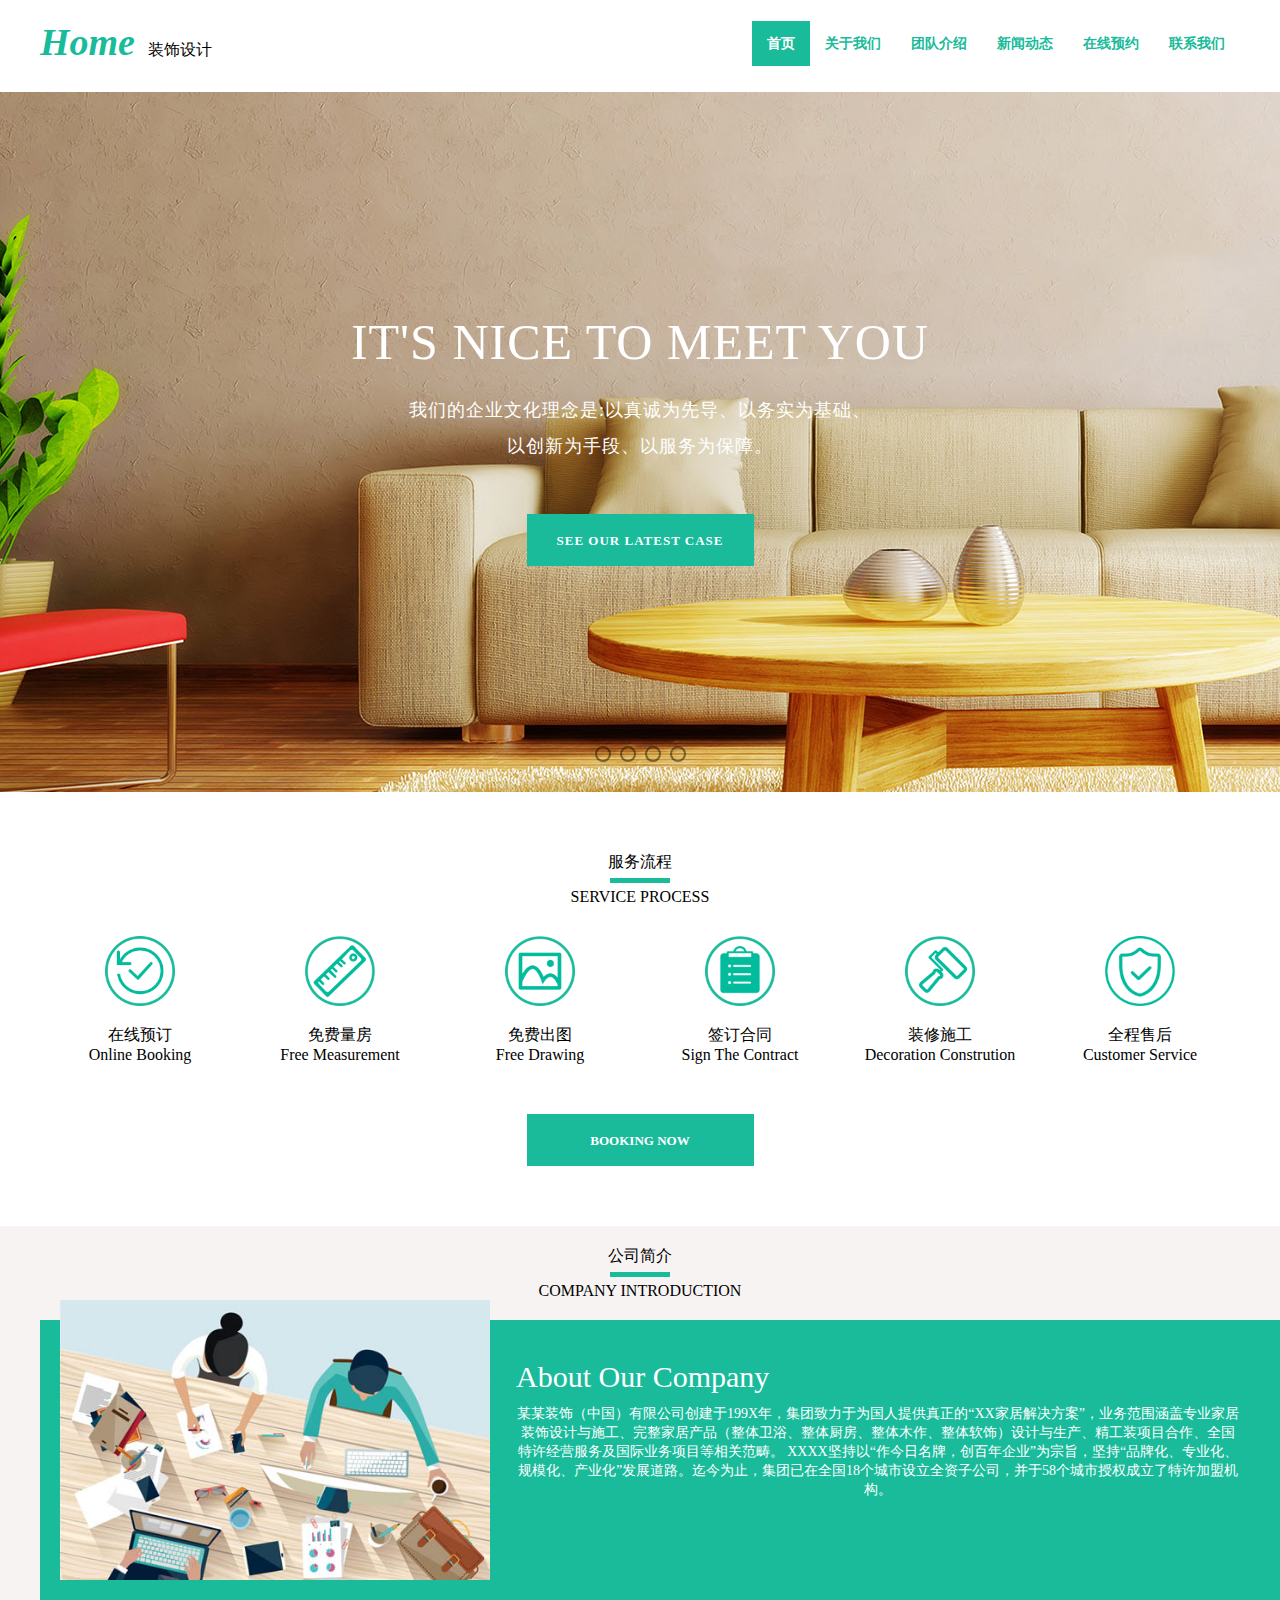
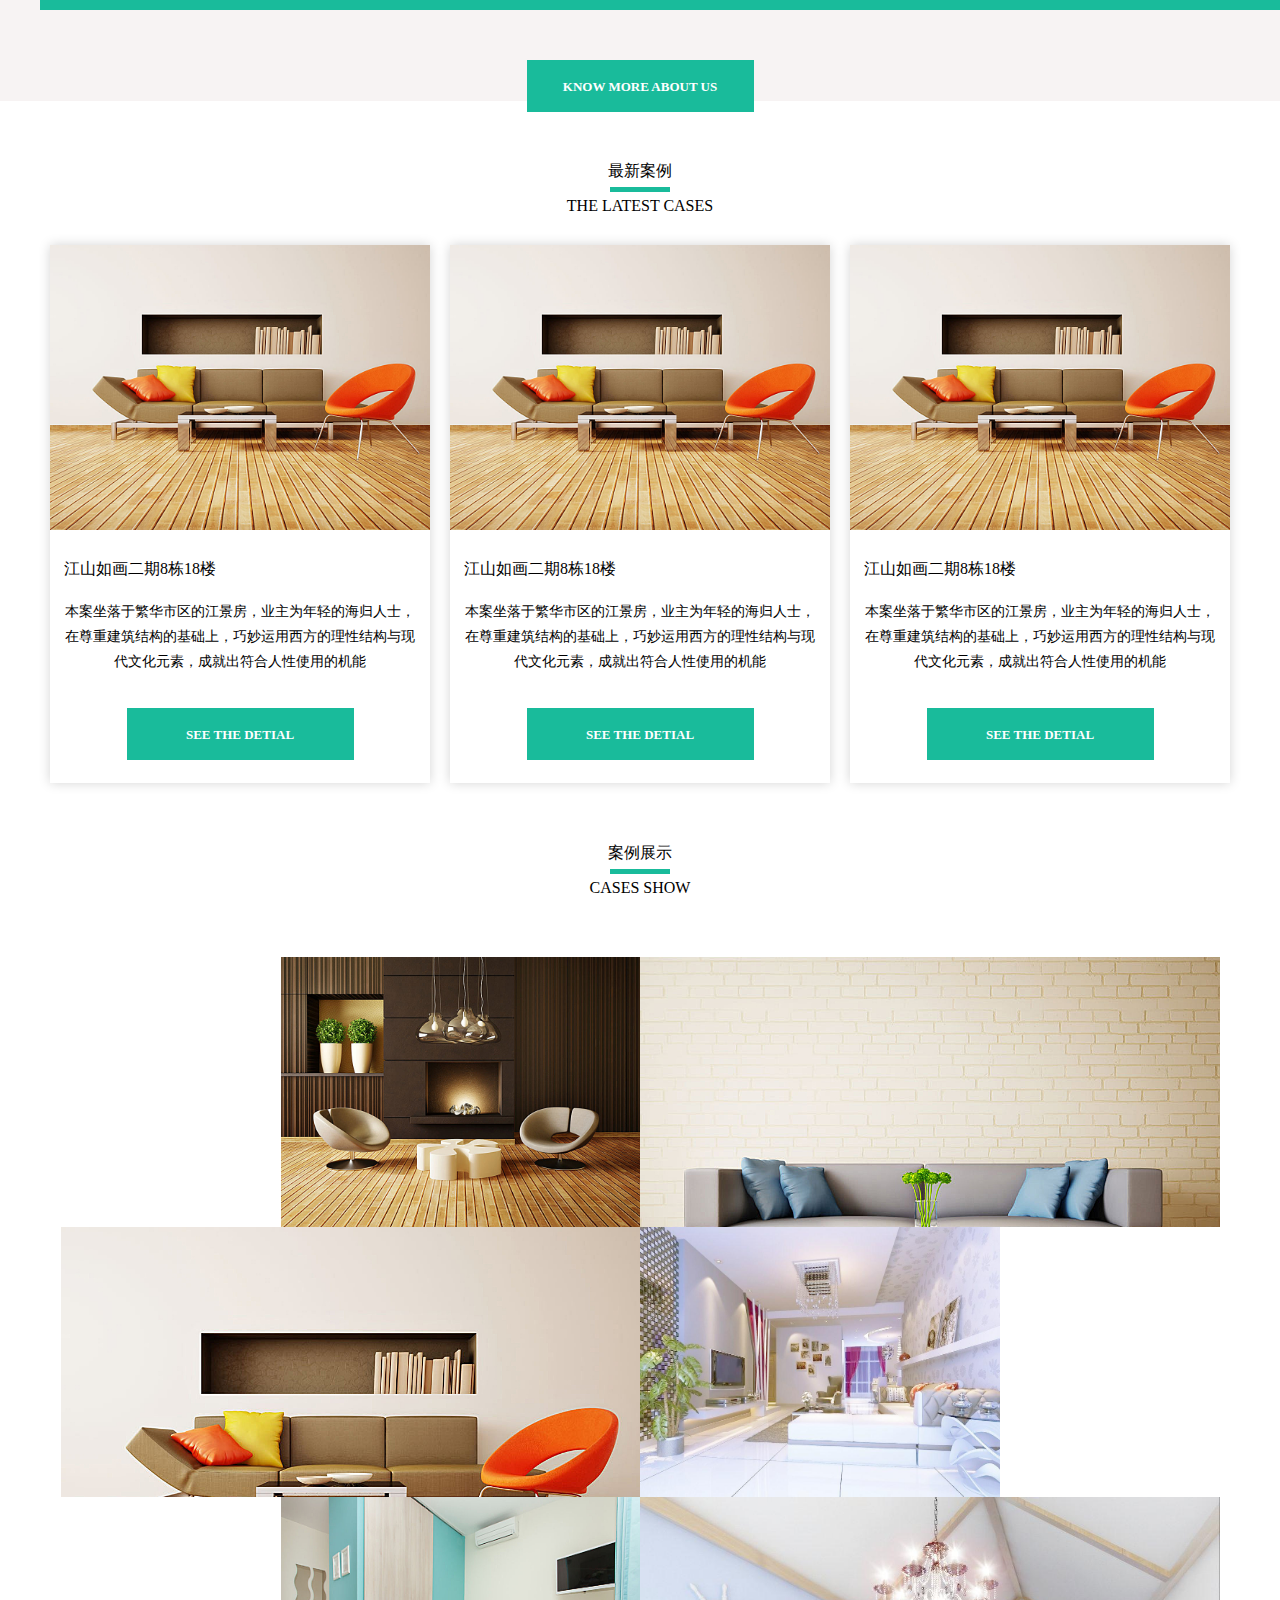
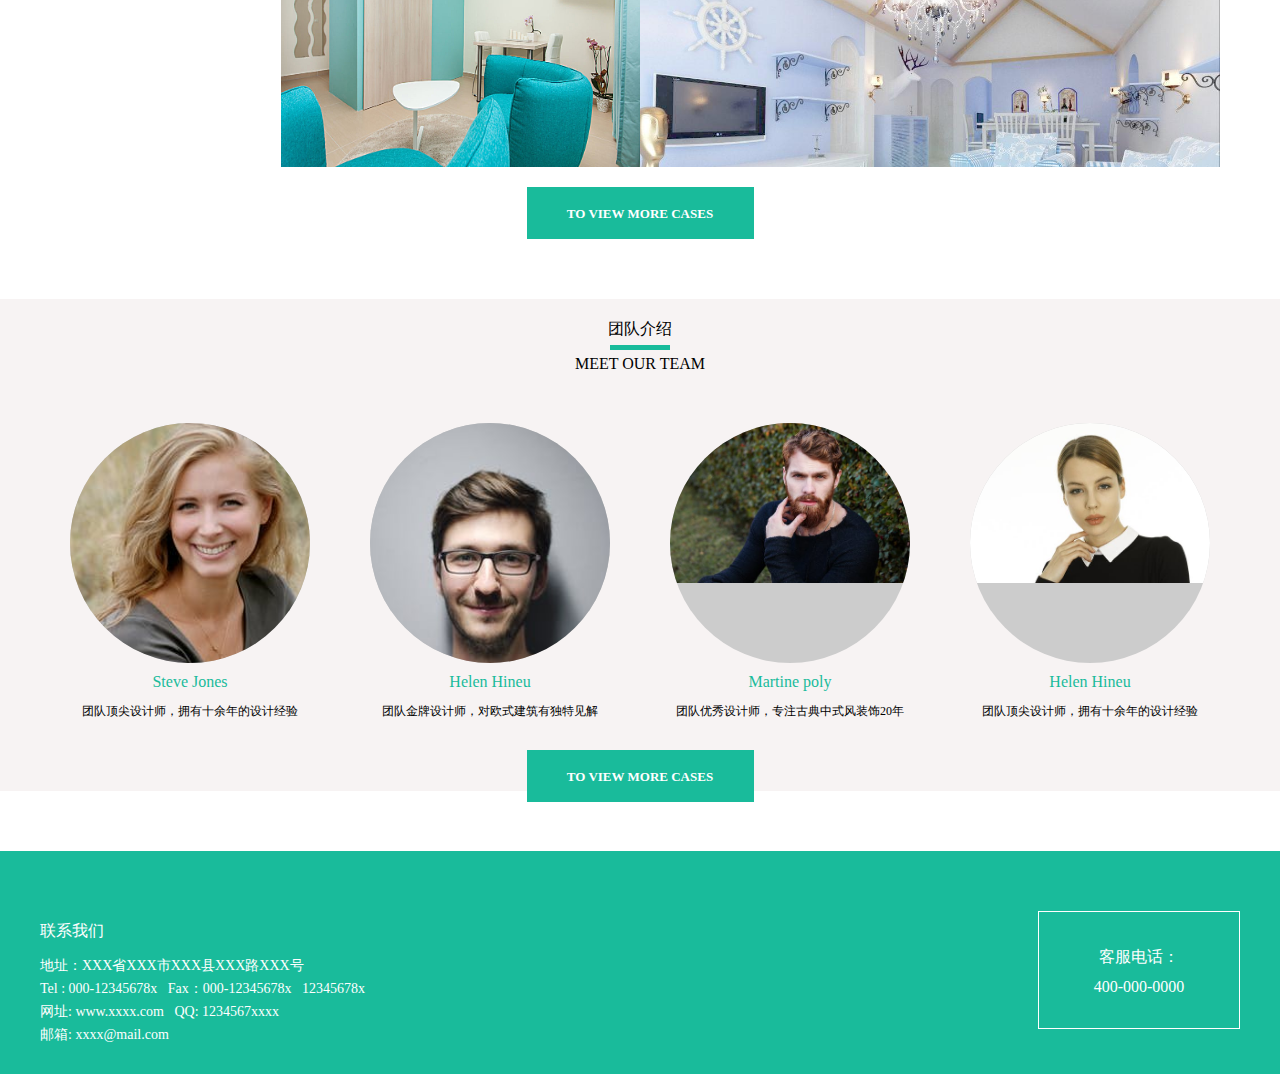
<file: index.html>
<!DOCTYPE html>
<html lang="en">
<head>
	<meta charset="UTF-8">
	<title>首页</title>
	<link rel="stylesheet" href="css/shouye.css">
	<link rel="stylesheet" href="css/nivo-slider.css">
	<!-- <link rel="stylesheet" href="css/style.css"> -->
</head>
<body>
	<header>
		<div class="headerTitle">
			<div class="headerLeft">
				<!-- <span></span> -->
				<i>Home</i>
				<span>&nbsp;装饰设计</span>
			</div>
			<div class="headerRight">
				<ul>
					<Li><a href="首页.html">首页</a></Li>
					<Li><a href="关于我们.html">关于我们</a></Li>
					 <Li><a href="团队介绍.html">团队介绍</a></Li>
					<Li><a href="新闻动态.html">新闻动态</a></Li>
					<Li><a href="在线预约.html">在线预约</a></Li>
					<Li><a href="联系我们.html">联系我们</a></Li>
				</ul>
			</div>
		</div>
		<div class="banner">
			<!-- <ul>
				<li>
					<img src="img/1.jpg" alt="">
				</li>
				<li>
					<img src="img/banner1.jpg" alt="">
				</li>
				<li>
					<img src="img/banner2.jpg" alt="">
				</li>
				<li>
					<img src="img/1.jpg" alt="">
				</li>
			</ul> -->
			<div class="slider-wrapper">
    			<div id="slider" class="nivoSlider">
        			<img src="img/banner2.jpg" alt=""> 
        			<img src="img/banner1.jpg" alt="" >
        			 <img src="img/banner2.jpg" alt="" > 
        			 <img src="img/banner1.jpg" alt="" >
    			</div>
			</div>
			<div class="bannerCon">
				<span class="nice">IT'S NICE TO MEET YOU <br>	</span>
				<span>我们的企业文化理念是:以真诚为先导、以务实为基础、<br>以创新为手段、以服务为保障。</span>
				<div class="bannermore">
					<span><a href="">SEE OUR LATEST CASE</a></span>
				</div>
			</div>
			<div class="lunbo">
				<ul>
					<Li></Li>
					<Li></Li>
					<Li></Li>
					<Li></Li>
				</ul>
			</div>
		</div>
	</header>
	<div class="content">
		<div class="service">
			<span class="serviceTit">服务流程</span><br>
			<div class="serviceB"></div>
			<span>SERVICE PROCESS</span>
		</div>
		<ul class="serviceList">
			<li>
				<img src="img/service1.png" alt="">
				<p>在线预订</p>
				<p>Online Booking</p>
			</li>
			<li>
				<img src="img/service2.png" alt="">
				<p>免费量房</p>
				<p>Free Measurement</p>
			</li>
			<li>
				<img src="img/service3.png" alt="">
				<p>免费出图</p>
				<p>Free Drawing</p>
			</li>
			<li>
				<img src="img/service4.png" alt="">
				<p>签订合同</p>
				<p>Sign The Contract</p>
			</li>
			<li>
				<img src="img/service5.png" alt="">
				<p>装修施工</p>
				<p>Decoration Constrution</p>
			</li>
			<li>
				<img src="img/service6.png" alt="">
				<p>全程售后</p>
				<p>Customer Service</p>
			</li>
		</ul>
		<div class="bannermore">
			<span><a href="">BOOKING NOW</a></span>
		</div>
	</div>
	<div class="backgro">
		<div class="content">
			<div class="service">
				<span class="serviceTit">公司简介</span><br>
				<div class="serviceB"></div>
				<span>COMPANY INTRODUCTION​</span>
			</div>
			<div class="aboutus">
				<div class="aboutimg">
					<img src="img/about.jpg" alt="">
				</div>
				<div class="aboutRight">
					<p>About Our Company</p>
					<span>某某装饰（中国）有限公司创建于199X年，集团致力于为国人提供真正的“XX家居解决方案”，业务范围涵盖专业家居装饰设计与施工、完整家居产品（整体卫浴、整体厨房、整体木作、整体软饰）设计与生产、精工装项目合作、全国特许经营服务及国际业务项目等相关范畴。
					XXXX坚持以“作今日名牌，创百年企业”为宗旨，坚持“品牌化、专业化、规模化、产业化”发展道路。迄今为止，集团已在全国18个城市设立全资子公司，并于58个城市授权成立了特许加盟机构。</span>
				</div>
			</div>
		</div>
		<div class="bannermore">
			<span><a href="">KNOW MORE ABOUT US</a></span>
		</div>
	</div>
	<div class="content">
		<div class="service">
			<span class="serviceTit">最新案例</span><br>
			<div class="serviceB"></div>
			<span>THE LATEST CASES</span>
		</div>
		<ul class="caseList">
			<Li>
				<div class="caseimg">
					<img src="img/case1.jpg" alt="">
				</div>
				<div class="casetext">
					<p>江山如画二期8栋18楼</p>
					<span>本案坐落于繁华市区的江景房，业主为年轻的海归人士，在尊重建筑结构的基础上，巧妙运用西方的理性结构与现代文化元素，成就出符合人性使用的机能</span>
				</div>
				<div class="bannermore bannermore1">
					<span><a href="">SEE THE DETIAL</a></span>
				</div>
			</Li>
			<Li>
				<div class="caseimg">
					<img src="img/case1.jpg" alt="">
				</div>
				<div class="casetext">
					<p>江山如画二期8栋18楼</p>
					<span>本案坐落于繁华市区的江景房，业主为年轻的海归人士，在尊重建筑结构的基础上，巧妙运用西方的理性结构与现代文化元素，成就出符合人性使用的机能</span>
				</div>
				<div class="bannermore bannermore1">
					<span><a href="">SEE THE DETIAL</a></span>
				</div>
			</Li>
			<Li>
				<div class="caseimg">
					<img src="img/case1.jpg" alt="">
				</div>
				<div class="casetext">
					<p>江山如画二期8栋18楼</p>
					<span>本案坐落于繁华市区的江景房，业主为年轻的海归人士，在尊重建筑结构的基础上，巧妙运用西方的理性结构与现代文化元素，成就出符合人性使用的机能</span>
				</div>
				<div class="bannermore bannermore1">
					<span><a href="">SEE THE DETIAL</a></span>
				</div>
			</Li>
		</ul>
	</div>
	<div class="content">
		<div class="service">
			<span class="serviceTit">案例展示</span><br>
			<div class="serviceB"></div>
			<span>CASES SHOW</span>
		</div>
		<div class="showBox">
			<div class="showbox">	
				<div class="showimg1">
					<img src="img/show1.jpg" alt="">
				</div>
				<div class="showimg2">
					<img src="img/show2.jpg" alt="">
				</div>
			</div>
			<div class="showbox">	
				<div class="showimg3">
					<img src="img/show3.jpg" alt="">
				</div>
				<div class="showimg4">
					<img src="img/show4.jpg" alt="">
				</div>
			</div>
			<div class="showbox">	
				<div class="showimg1">
					<img src="img/show5.jpg" alt="">
				</div>
				<div class="showimg2">
					<img src="img/show6.jpg" alt="">
				</div>
			</div>
		</div>
		<div class="bannermore bannermore1">
			<span><a href="">TO VIEW MORE CASES</a></span>
		</div>
	</div>
	
	<div class="backgro backgro1">
		<div class="content">
			<div class="service">
				<span class="serviceTit">团队介绍</span><br>
				<div class="serviceB"></div>
				<span>MEET OUR TEAM</span>
			</div>
			<ul class="teambox">
				<li>
					<div class="team">
						<img src="img/team1.jpeg" alt="">
					</div>
					<p>Steve Jones</p>
					<span>团队顶尖设计师，拥有十余年的设计经验</span>
				</li>
				<li>
					<div class="team">
						<img src="img/team2.jpeg" alt="">
					</div>
					<p>Helen Hineu</p>
					<span>团队金牌设计师，对欧式建筑有独特见解</span>
				</li>
				<li>
					<div class="team">
						<img src="img/team3.jpeg" alt="">
					</div>
					<p>Martine poly</p>
					<span>团队优秀设计师，专注古典中式风装饰20年</span>
				</li>
				<li>
					<div class="team">
						<img src="img/team4.jpeg" alt="">
					</div>
					<p>Helen Hineu</p>
					<span>团队顶尖设计师，拥有十余年的设计经验</span>
				</li>
			</ul>
			<div class="bannermore bannermore1">
				<span><a href="">TO VIEW MORE CASES</a></span>
			</div>
		</div>
	</div>

	<footer>
		<div class="content">
			<div class="footerLeft">
				<ul>
					<p>联系我们</p>
					<li>地址：XXX省XXX市XXX县XXX路XXX号</li>
					<li>Tel :  000-12345678x  &nbsp;  Fax：000-12345678x  &nbsp; 12345678x</li>
					<li>网址: www.xxxx.com &nbsp;  QQ:  1234567xxxx</li>
					<li>邮箱: xxxx@mail.com</li>
				</ul>
			</div>
			<div class="footerR">
				<span>客服电话：<br>
				400-000-0000
				</span>
			</div>
		</div>
	</footer>
</body>


</html>
</file>
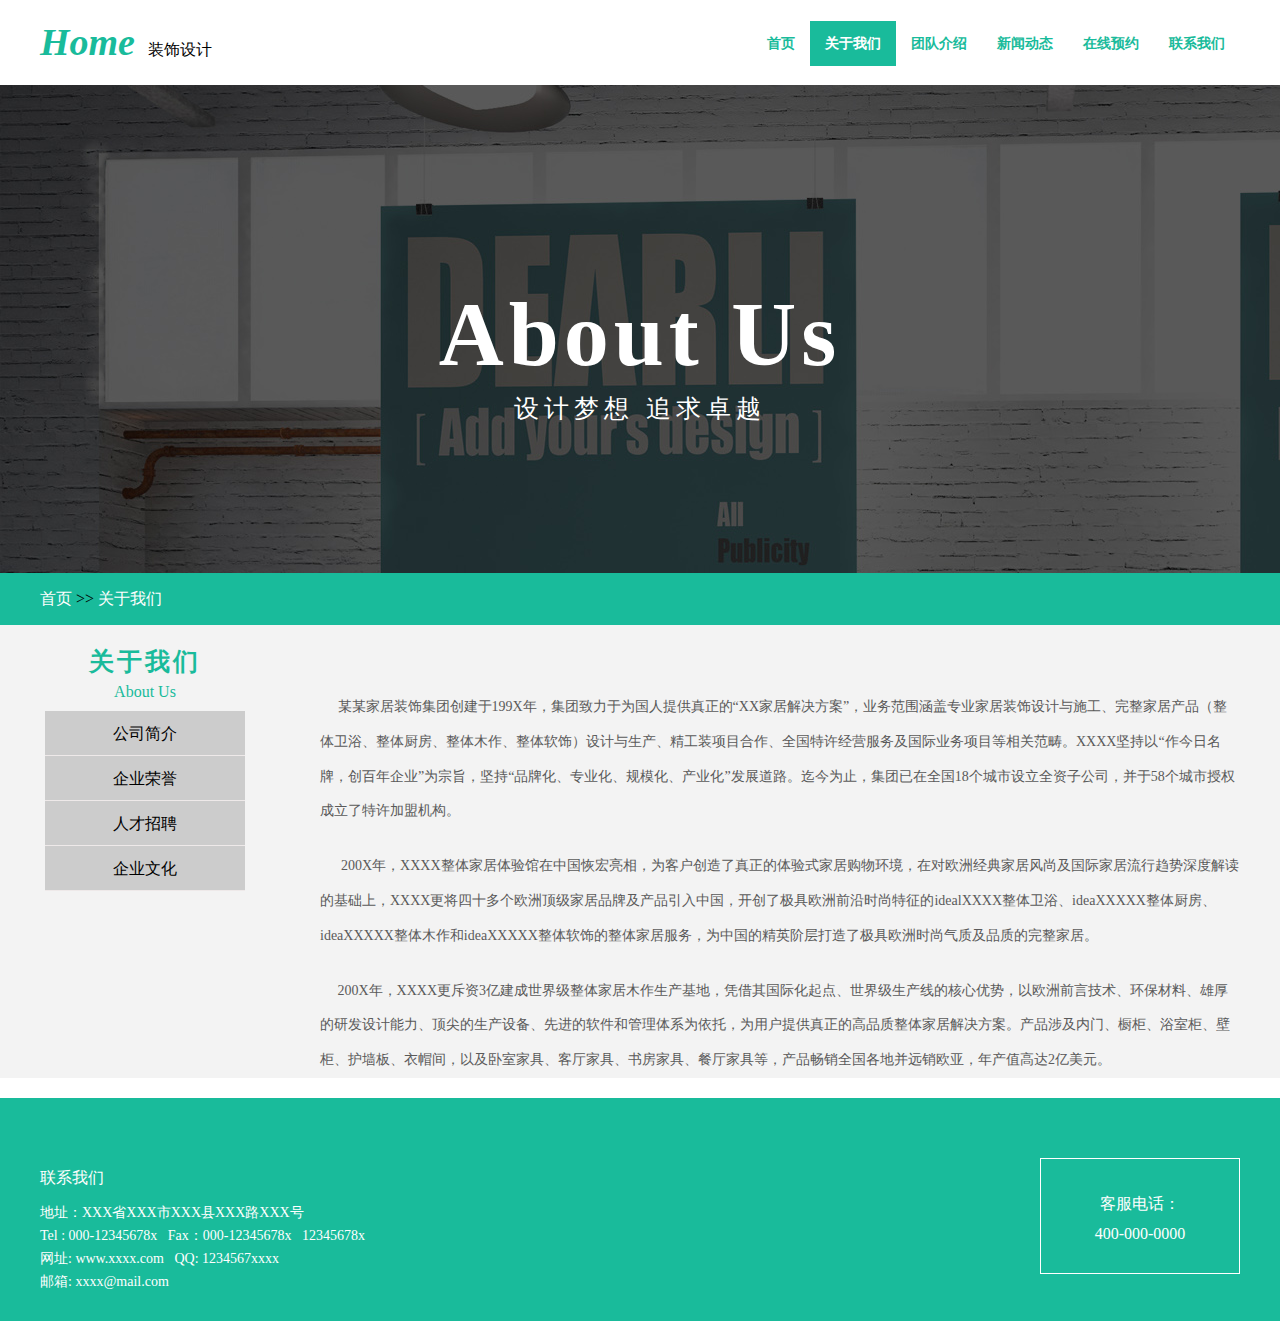
<file: 关于我们.html>
<!DOCTYPE html>
<html lang="en">
<head>
	<meta charset="UTF-8">
	<title>关于我们</title>
	<link rel="stylesheet" href="css/guanyu.css">
</head>
<body>
	<header>
		<div class="headerTitle">
			<div class="headerLeft">
				<!-- <span></span> -->
				<i>Home</i>
				<span>&nbsp;装饰设计</span>
			</div>
			<div class="headerRight">
				<ul>
					<Li><a href="首页.html">首页</a></Li>
					<Li><a href="关于我们.html">关于我们</a></Li>
					 <Li><a href="团队介绍.html">团队介绍</a></Li>
					<!--<Li><a href="案例展示.html">案例展示</a></Li>-->
					<Li><a href="新闻动态.html">新闻动态</a></Li>
					<Li><a href="在线预约.html">在线预约</a></Li>
					<Li><a href="联系我们.html">联系我们</a></Li>
				</ul>
			</div>
		</div>
		<div class="banner">
			<div class="bannerCon">
				<p>About Us</p>
				<span>设计梦想 追求卓越</span>
			</div>
		</div>
		<div class="bannerB">
			<p><a href="">首页&nbsp;</a>>>&nbsp;<a href="">关于我们</a></p>
		</div>
	</header>
	<div class="contentbox">
		<div class="content">
			<div class="contentLeft">
				<p>关于我们</p>
				<span>About Us</span>
				<ul class="conLlist">
					<li><a href="">公司简介</a></li>
					<li><a href="">企业荣誉</a></li>
					<li><a href="">人才招聘</a></li>
					<li><a href="">企业文化</a></li>
				</ul>
			</div>
			<div class="contentRight">
				<p>&nbsp;&nbsp;&nbsp;&nbsp;  某某家居装饰集团创建于199X年，集团致力于为国人提供真正的“XX家居解决方案”，业务范围涵盖专业家居装饰设计与施工、完整家居产品（整体卫浴、整体厨房、整体木作、整体软饰）设计与生产、精工装项目合作、全国特许经营服务及国际业务项目等相关范畴。XXXX坚持以“作今日名牌，创百年企业”为宗旨，坚持“品牌化、专业化、规模化、产业化”发展道路。迄今为止，集团已在全国18个城市设立全资子公司，并于58个城市授权成立了特许加盟机构。</p>
				<p>&nbsp;&nbsp; &nbsp;&nbsp; 200X年，XXXX整体家居体验馆在中国恢宏亮相，为客户创造了真正的体验式家居购物环境，在对欧洲经典家居风尚及国际家居流行趋势深度解读的基础上，XXXX更将四十多个欧洲顶级家居品牌及产品引入中国，开创了极具欧洲前沿时尚特征的idealXXXX整体卫浴、ideaXXXXX整体厨房、ideaXXXXX整体木作和ideaXXXXX整体软饰的整体家居服务，为中国的精英阶层打造了极具欧洲时尚气质及品质的完整家居。</p>
				<p>&nbsp;&nbsp;&nbsp;&nbsp;  200X年，XXXX更斥资3亿建成世界级整体家居木作生产基地，凭借其国际化起点、世界级生产线的核心优势，以欧洲前言技术、环保材料、雄厚的研发设计能力、顶尖的生产设备、先进的软件和管理体系为依托，为用户提供真正的高品质整体家居解决方案。产品涉及内门、橱柜、浴室柜、壁柜、护墙板、衣帽间，以及卧室家具、客厅家具、书房家具、餐厅家具等，产品畅销全国各地并远销欧亚，年产值高达2亿美元。</p>
			</div>
		</div>
	</div>

	<footer>
		<div class="content">
			<div class="footerLeft">
				<ul>
					<p>联系我们</p>
					<li>地址：XXX省XXX市XXX县XXX路XXX号</li>
					<li>Tel :  000-12345678x  &nbsp;  Fax：000-12345678x  &nbsp; 12345678x</li>
					<li>网址: www.xxxx.com &nbsp;  QQ:  1234567xxxx</li>
					<li>邮箱: xxxx@mail.com</li>
				</ul>
			</div>
			<div class="footerR">
				<span>客服电话：<br>
				400-000-0000
				</span>
			</div>
		</div>
	</footer>
</body>
</html>
</file>
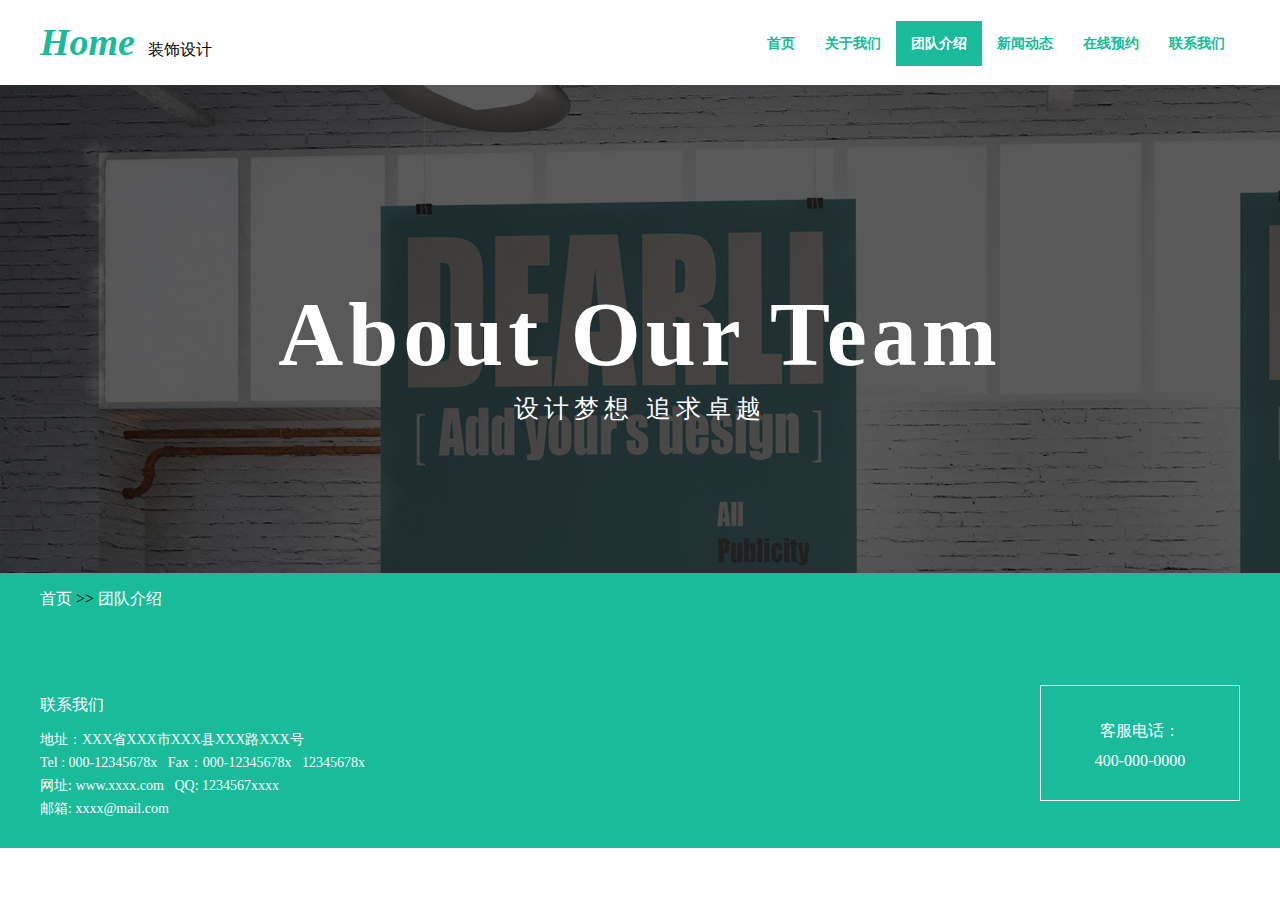
<file: 团队介绍.html>
<!DOCTYPE html>
<html lang="en">
<head>
	<meta charset="UTF-8">
	<title>团队介绍</title>
	<link rel="stylesheet" href="css/team.css">
</head>
<body>
	<header>
		<div class="headerTitle">
			<div class="headerLeft">
				<!-- <span></span> -->
				<i>Home</i>
				<span>&nbsp;装饰设计</span>
			</div>
			<div class="headerRight">
				<ul>
					<Li><a href="首页.html">首页</a></Li>
					<Li><a href="关于我们.html">关于我们</a></Li>
					<Li><a href="团队介绍.html">团队介绍</a></Li>
					<Li><a href="新闻动态.html">新闻动态</a></Li>
					<Li><a href="在线预约.html">在线预约</a></Li>
					<Li><a href="联系我们.html">联系我们</a></Li>
				</ul>
			</div>
		</div>
		<div class="banner">
			<div class="bannerCon">
				<p>About Our Team</p>
				<span>设计梦想 追求卓越</span>
			</div>
		</div>
		<div class="bannerB">
			<p><a href="">首页&nbsp;</a>>>&nbsp;<a href="">团队介绍</a></p>
		</div>
	</header>





	<footer>
		<div class="content">
			<div class="footerLeft">
				<ul>
					<p>联系我们</p>
					<li>地址：XXX省XXX市XXX县XXX路XXX号</li>
					<li>Tel :  000-12345678x  &nbsp;  Fax：000-12345678x  &nbsp; 12345678x</li>
					<li>网址: www.xxxx.com &nbsp;  QQ:  1234567xxxx</li>
					<li>邮箱: xxxx@mail.com</li>
				</ul>
			</div>
			<div class="footerR">
				<span>客服电话：<br>
				400-000-0000
				</span>
			</div>
		</div>
	</footer>
</body>
</html>
</file>
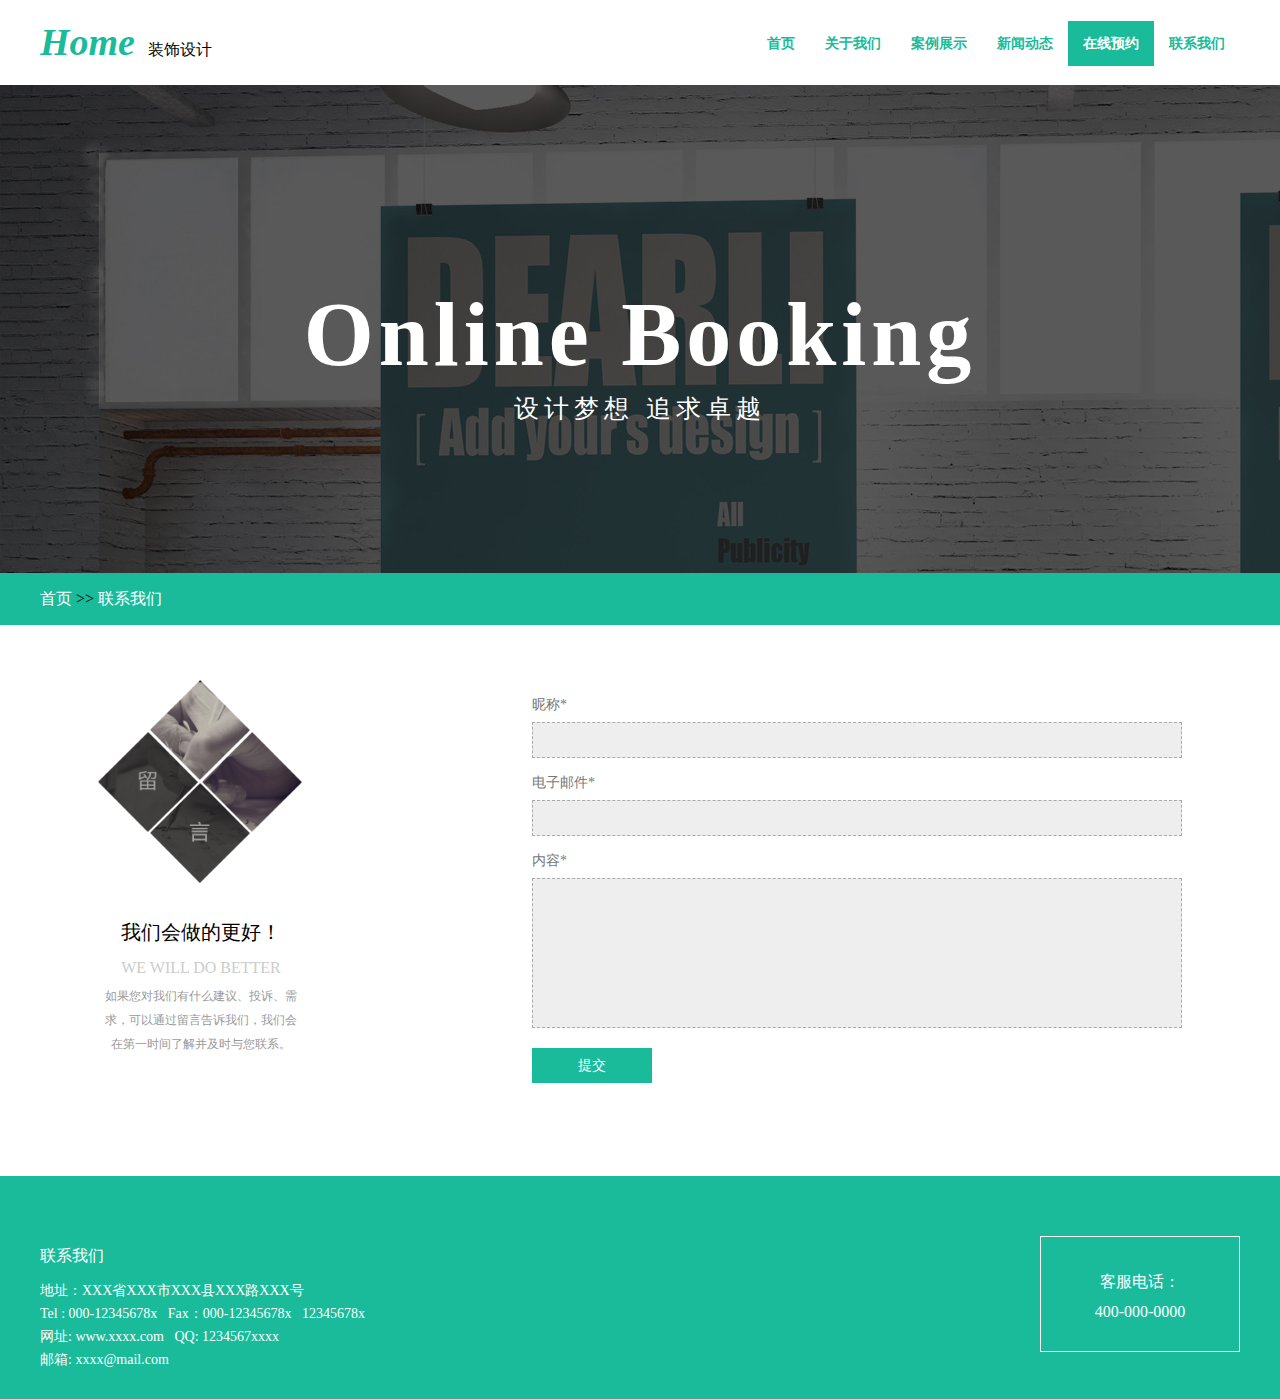
<file: 在线预约.html>
<!DOCTYPE html>
<html lang="en">
<head>
	<meta charset="UTF-8">
	<title>在线预约</title>
	<link rel="stylesheet" href="css/yuyue.css">
</head>
<body>
	<header>
		<div class="headerTitle">
			<div class="headerLeft">
				<!-- <span></span> -->
				<i>Home</i>
				<span>&nbsp;装饰设计</span>
			</div>
			<div class="headerRight">
				<ul>
					<Li><a href="首页.html">首页</a></Li>
					<Li><a href="关于我们.html">关于我们</a></Li>
					<!-- <Li><a href="团队介绍.html">团队介绍</a></Li> -->
					<Li><a href="案例展示.html">案例展示</a></Li>
					<Li><a href="新闻动态.html">新闻动态</a></Li>
					<Li><a href="在线预约.html">在线预约</a></Li>
					<Li><a href="联系我们.html">联系我们</a></Li>
				</ul>
			</div>
		</div>
		<div class="banner">
			<div class="bannerCon">
				<p>Online Booking</p>
				<span>设计梦想 追求卓越</span>
			</div>
		</div>
		<div class="bannerB">
			<p><a href="首页.html">首页&nbsp;</a>>>&nbsp;<a href="">联系我们</a></p>
		</div>
	</header>
	
	<div class="content">
		<div class="yuyuebox">
			<div class="yuyueLeft">
				<div class="yuyueimg">
					<div class="imgbox">
						<img src="img/yuyue1.png" alt="">
					</div>
					<div class="imgbox imgbox1">
						<img src="img/yuyue2.png" alt="">
					</div>
					<div class="imgbox imgbox2">
						<img src="img/yuyue3.png" alt="">
						<img src="img/yuyue31.png" alt="">
					</div>
					<div class="imgbox imgbox3">
						<img src="img/yuyue4.png" alt="">
						<img src="img/yuyue41.png" alt="">
					</div>
				</div>
				<div class="yuyuecon">
					<p>我们会做的更好！</p>
					<span>WE WILL DO BETTER</span><br>
					<span class="dowell">如果您对我们有什么建议、投诉、需求，可以通过留言告诉我们，我们会在第一时间了解并及时与您联系。</span>
				</div>
			</div>




			<div class="yuyueR">
				<ul>
					<li>
						<p>昵称*</p>
						<input type="text">
					</li>
					<li>
						<p>电子邮件*</p>
						<input type="text">
					</li>
					<li>
						<p>内容*</p>
						<input type="text" name="text">
					</li>
					<div class="btn">提交</div>
				</ul>
			</div>
		</div>
	</div>


	<footer>
		<div class="content">
			<div class="footerLeft">
				<ul>
					<p>联系我们</p>
					<li>地址：XXX省XXX市XXX县XXX路XXX号</li>
					<li>Tel :  000-12345678x  &nbsp;  Fax：000-12345678x  &nbsp; 12345678x</li>
					<li>网址: www.xxxx.com &nbsp;  QQ:  1234567xxxx</li>
					<li>邮箱: xxxx@mail.com</li>
				</ul>
			</div>
			<div class="footerR">
				<span>客服电话：<br>
				400-000-0000
				</span>
			</div>
		</div>
	</footer>
</body>
</html>
</file>
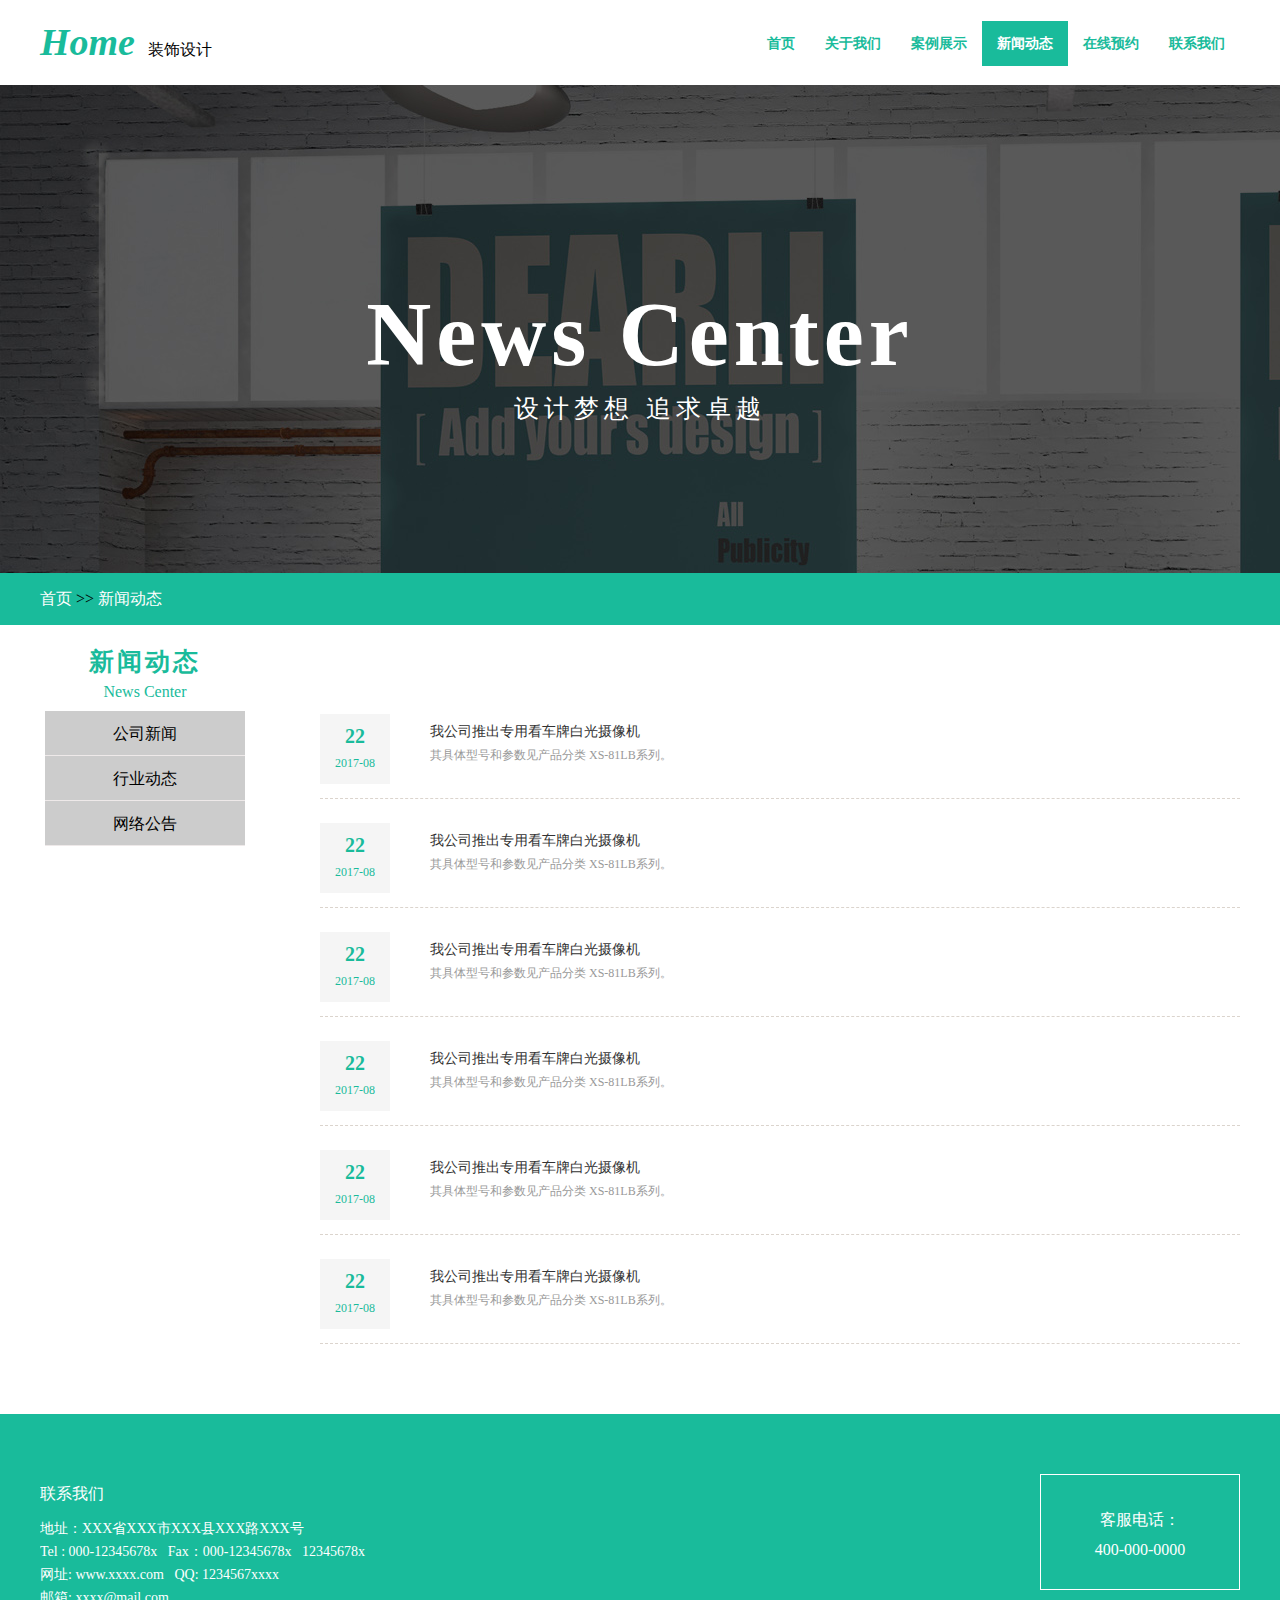
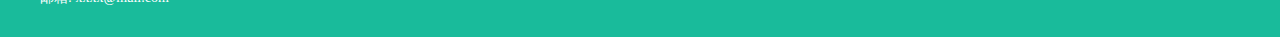
<file: 新闻动态.html>
<!DOCTYPE html>
<html lang="en">
<head>
	<meta charset="UTF-8">
	<title>新闻动态</title>
	<link rel="stylesheet" href="css/news.css">
</head>
<body>
	<header>
		<div class="headerTitle">
			<div class="headerLeft">
				<!-- <span></span> -->
				<i>Home</i>
				<span>&nbsp;装饰设计</span>
			</div>
			<div class="headerRight">
				<ul>
					<Li><a href="首页.html">首页</a></Li>
					<Li><a href="关于我们.html">关于我们</a></Li>
					<!-- <Li><a href="团队介绍.html">团队介绍</a></Li> -->
					<Li><a href="案例展示.html">案例展示</a></Li>
					<Li><a href="新闻动态.html">新闻动态</a></Li>
					<Li><a href="在线预约.html">在线预约</a></Li>
					<Li><a href="联系我们.html">联系我们</a></Li>
				</ul>
			</div>
		</div>
		<div class="banner">
			<div class="bannerCon">
				<p>News Center</p>
				<span>设计梦想 追求卓越</span>
			</div>
		</div>
		<div class="bannerB">
			<p><a href="">首页&nbsp;</a>>>&nbsp;<a href="">新闻动态</a></p>
		</div>
	</header>

	<div class="contentbox">
		<div class="content">
			<div class="contentLeft">
				<p>新闻动态</p>
				<span>News Center</span>
				<ul class="conLlist">
					<li><a href="">公司新闻</a></li>
					<li><a href="">行业动态</a></li>
					<li><a href="">网络公告</a></li>
				</ul>
			</div>
			<div class="contentRight">
			<ul>
				<li>
					<div class="time">
						<p>22</p>
						<span>2017-08</span>
					</div>
					<div class="newCon">
						<p><a href="">我公司推出专用看车牌白光摄像机</a></p>
						<span>其具体型号和参数见产品分类 XS-81LB系列。</span>
					</div>
				</li>
				<li>
					<div class="time">
						<p>22</p>
						<span>2017-08</span>
					</div>
					<div class="newCon">
						<p><a href="">我公司推出专用看车牌白光摄像机</a></p>
						<span>其具体型号和参数见产品分类 XS-81LB系列。</span>
					</div>
				</li>
				<li>
					<div class="time">
						<p>22</p>
						<span>2017-08</span>
					</div>
					<div class="newCon">
						<p><a href="">我公司推出专用看车牌白光摄像机</a></p>
						<span>其具体型号和参数见产品分类 XS-81LB系列。</span>
					</div>
				</li>
				<li>
					<div class="time">
						<p>22</p>
						<span>2017-08</span>
					</div>
					<div class="newCon">
						<p><a href="">我公司推出专用看车牌白光摄像机</a></p>
						<span>其具体型号和参数见产品分类 XS-81LB系列。</span>
					</div>
				</li>
				<li>
					<div class="time">
						<p>22</p>
						<span>2017-08</span>
					</div>
					<div class="newCon">
						<p><a href="">我公司推出专用看车牌白光摄像机</a></p>
						<span>其具体型号和参数见产品分类 XS-81LB系列。</span>
					</div>
				</li>
				<li>
					<div class="time">
						<p>22</p>
						<span>2017-08</span>
					</div>
					<div class="newCon">
						<p><a href="">我公司推出专用看车牌白光摄像机</a></p>
						<span>其具体型号和参数见产品分类 XS-81LB系列。</span>
					</div>
				</li>
			</ul>
		</div>
		</div>
		
	</div>


	<footer>
		<div class="content">
			<div class="footerLeft">
				<ul>
					<p>联系我们</p>
					<li>地址：XXX省XXX市XXX县XXX路XXX号</li>
					<li>Tel :  000-12345678x  &nbsp;  Fax：000-12345678x  &nbsp; 12345678x</li>
					<li>网址: www.xxxx.com &nbsp;  QQ:  1234567xxxx</li>
					<li>邮箱: xxxx@mail.com</li>
				</ul>
			</div>
			<div class="footerR">
				<span>客服电话：<br>
				400-000-0000
				</span>
			</div>
		</div>
	</footer>
</body>
</html>
</file>
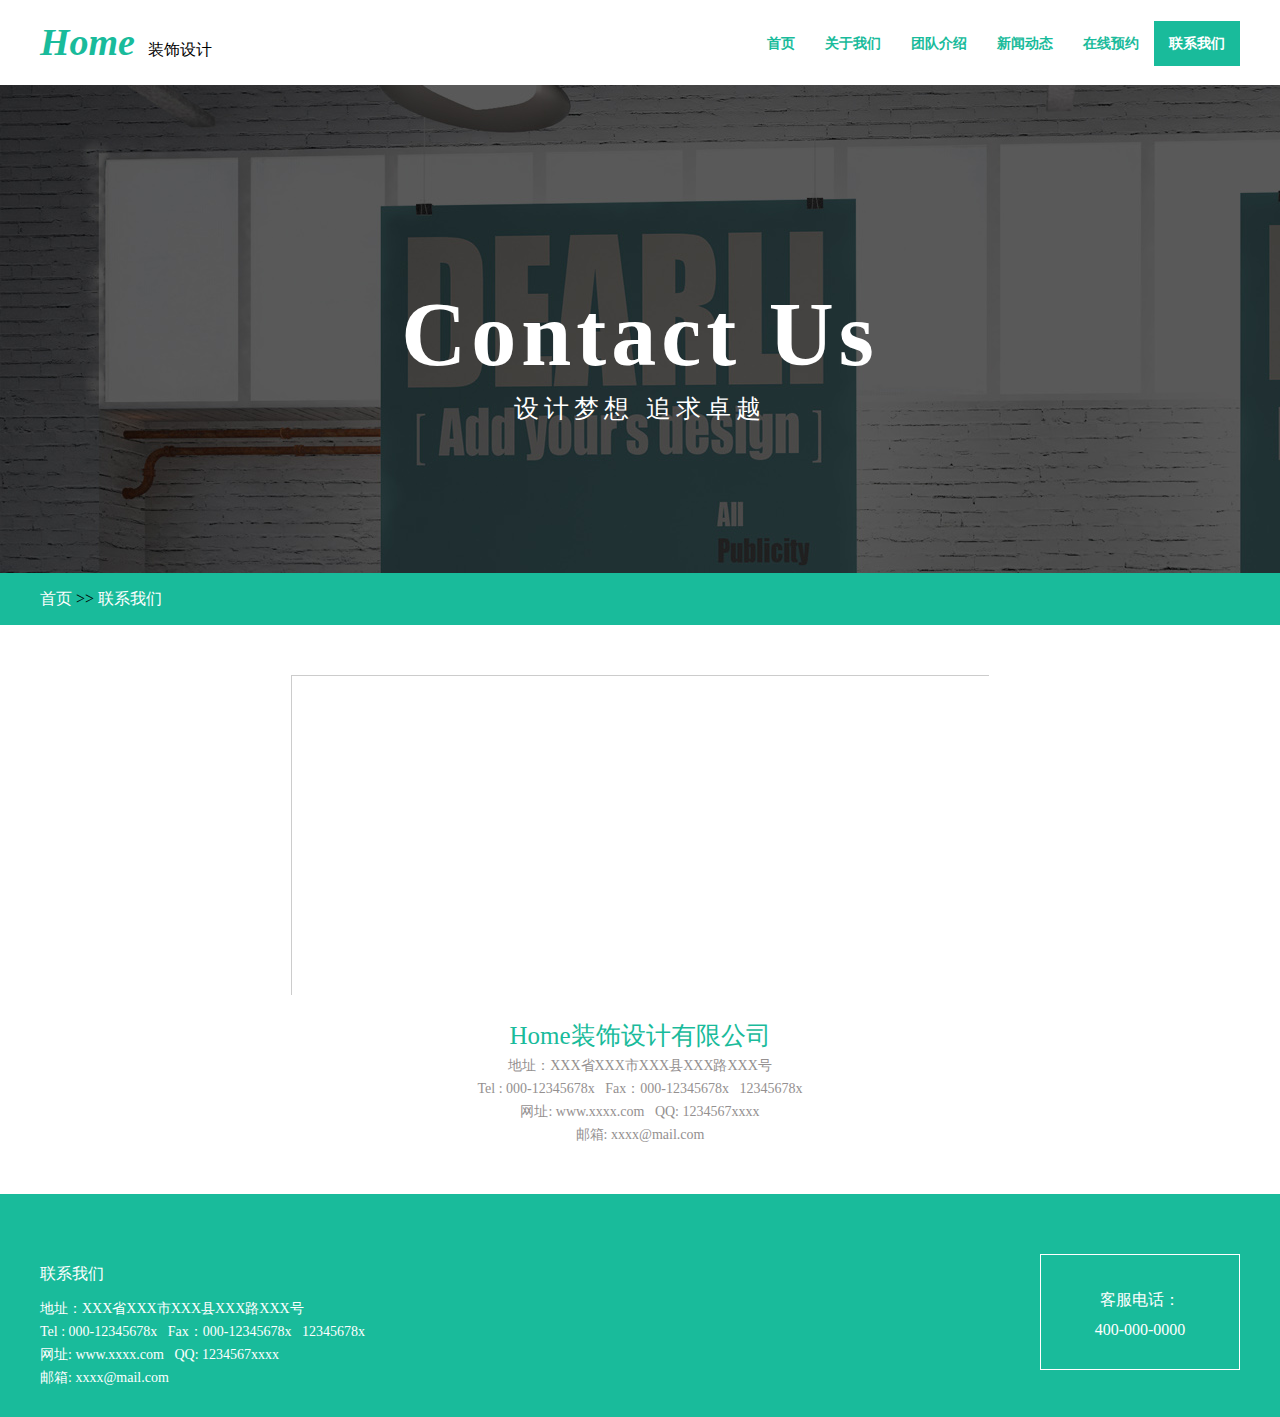
<file: 联系我们.html>
<!DOCTYPE html>
<html lang="en">
<head>
	<meta charset="UTF-8">
	<title>联系我们</title>
	<link rel="stylesheet" href="css/contact.css">
</head>
<body>
	<header>
		<div class="headerTitle">
			<div class="headerLeft">
				<!-- <span></span> -->
				<i>Home</i>
				<span>&nbsp;装饰设计</span>
			</div>
			<div class="headerRight">
				<ul>
					<Li><a href="首页.html">首页</a></Li>
					<Li><a href="关于我们.html">关于我们</a></Li>
					 <Li><a href="团队介绍.html">团队介绍</a></Li>
					<Li><a href="新闻动态.html">新闻动态</a></Li>
					<Li><a href="在线预约.html">在线预约</a></Li>
					<Li><a href="联系我们.html">联系我们</a></Li>
				</ul>
			</div>
		</div>
		<div class="banner">
			<div class="bannerCon">
				<p>Contact Us</p>
				<span>设计梦想 追求卓越</span>
			</div>
		</div>
		<div class="bannerB">
			<p><a href="">首页&nbsp;</a>>>&nbsp;<a href="">联系我们</a></p>
		</div>
	</header>
	
	<div class="content">
		<div class="contactbox">
			<iframe src="map.html" width="698" height="320" frameborder="0" scrolling="no"></iframe>
			<p>Home装饰设计有限公司</p>
			<ul>
				<li>地址：XXX省XXX市XXX县XXX路XXX号</li>
				<li>Tel :  000-12345678x  &nbsp;  Fax：000-12345678x  &nbsp; 12345678x</li>
				<li>网址: www.xxxx.com &nbsp;  QQ:  1234567xxxx</li>
				<li>邮箱: xxxx@mail.com</li>
			</ul>
		</div>
	</div>



	<footer>
		<div class="content">
			<div class="footerLeft">
				<ul>
					<p>联系我们</p>
					<li>地址：XXX省XXX市XXX县XXX路XXX号</li>
					<li>Tel :  000-12345678x  &nbsp;  Fax：000-12345678x  &nbsp; 12345678x</li>
					<li>网址: www.xxxx.com &nbsp;  QQ:  1234567xxxx</li>
					<li>邮箱: xxxx@mail.com</li>
				</ul>
			</div>
			<div class="footerR">
				<span>客服电话：<br>
				400-000-0000
				</span>
			</div>
		</div>
	</footer>
</body>
</html>
</file>
<file: css/shouye.css>
*{
	margin: 0;
	padding: 0;
	border: 0;
	text-align: center;
	list-style: none;
	text-decoration: none;
	font-family: "苹方 sans-serif";
}
header{
	width: 100%;
	/* background: rgba(0, 0, 0,0.5); */
}
.headerTitle{
	width: 1200px;
	height: 85px;
	margin: 0 auto;
	line-height: 85px;
}
.headerLeft{
	float: left;
}
.headerLeft span{
	/* color: #fff; */
	padding-left: 5px;
}
.headerLeft i{
	display: inline-block;
	font-weight: bold;
	font-size: 38px;
	color: #19bb9b;
}
.headerRight{
	float: right;
}
.headerRight ul li{
	float: left;
}
.headerRight ul li a:hover{
	color: #fff;
	background: #19bb9b;
}
.headerRight ul li:nth-child(1) a{
	color: #fff;
	background: #19bb9b;
}
.headerRight ul li a{
	font-weight: bold;
	/* font-weight: bold; */
	padding:15px;
	color: #19bb9b;
	font-size: 14px;
	transition: all 0.8s;
}
.banner{
	width: 100%;
	height: 700px;
	background: rgba(0, 0, 0,0.5);
	position: relative;
	overflow: hidden;
}
.bannerCon{
	height:300px;
	position: absolute;
	left: 0;
	right: 0;
	top: 0;
	bottom: 0;
	margin: auto;
	z-index: 99;
}
.bannerCon .nice{
	font-size: 50px;
}
.bannerCon span{
	color: rgb(255, 255, 255);
    font-size: 18px;
    line-height: 200%;
    letter-spacing: 1px;
}
.lunbo{
	
	width:100px;
	height: 16px;
	position: absolute;
	left: 50%;
	margin-left: -50px;
	z-index: 99;
	bottom: 30px;
}
.lunbo ul{
	display: flex;
	justify-content: space-around;
}
.lunbo ul li{
	width: 12px;height: 12px;
	border: 2px solid rgba(0, 0, 0, 0.45);
	border-radius: 50%;
}

.bannermore{
	width: 215px;
    height:50px;
    background:#19bb9b;
    line-height:50px;
    margin: 0 auto;
    margin-top: 50px; 
    padding:0 5px;
    transition: all 0.6s;
    border: 1px solid #19bb9b;
}
.bannermore span a{
	font-weight: bold;
	font-size: 13px;
	color: #fff;
	transition: all 0.6s;
}
.bannermore:hover{
	background: transparent;
	border: 1px solid #19bb9b;
}
.bannermore:hover a{
	color: #19bb9b;
}
.content{
	width: 1200px;
	margin: 0 auto;
	margin-top: 60px;
}
.serviceB{
	content: "";
	display: block;
	width: 60px;
	height: 5px;
	background: #19bb9b;
	margin:5px auto;
}
.serviceList{
	margin-top: 30px;
	display: flex;
	justify-content: space-around;
}
.serviceList li{
	width: 183px;
}
.serviceList li img{
	width: 70px;
	height: 70px;
	/* display: block; */
	margin-bottom:15px;
}
.backgro{
	width: 100%;
	height: 475px;
	margin-top: 60px;
	background: #f7f3f3;
}
.backgro .content{
	padding-top: 20px;
}
.aboutus{
	width: 100%;
	height: 250px;
	background: #19bb9b;
	padding: 20px;
	margin-top: 20px;
}
.aboutimg{
	width: 430px;
	height: 280px;
	float: left;
	overflow: hidden;
	margin-top: -40px;
}
.aboutimg img{
	width: 430px;
	height: auto;
}
.aboutRight{
	padding: 20px;
	padding-left:456px;
}
.aboutRight p,.aboutRight span{
	color: #fff;
}
.aboutRight span{
	font-size: 14px;
}
.aboutRight p{
	font-size: 30px;
	text-align: left;
	padding-bottom: 10px;
}
.caseList{
	margin-top: 30px;
    display: flex;
    justify-content: space-around;
}

.caseList li{
	width: 380px;
	float: left;
	padding-bottom: 23px;
	box-shadow:0px 0px 11px #d4d4d4;
}
.caseimg{
	width: 380px;
	height: 280px;
}
.caseimg img{
	width: 380px;
	height:auto;
}
.casetext{
	padding: 14px;
	line-height: 20px;
}
.casetext p{
	margin:20px 0;
	text-align: left;
	font-size: 16px;
}
.casetext span{
	font-size: 14px;
	line-height: 25px;
}
.bannermore1{
	margin-top: 20px;
}
.showBox{
	margin-top: 60px;
}
.showbox{
	width: 1px;
	height:270px;
	margin: 0 auto;
	position: relative;
}
.showimg1{
	position: absolute;
	right: 0;
	top: 0;
}
.showimg1 img{
	width:360px;
	height:270px;
}
.showimg2{
	width: 580px;
	height:270px;
	overflow: hidden;
	position: absolute;
	left: 0;
	top: 0;
}
.showimg2 img{
	width:580px;
	height:auto;
}
.showimg3{
	width: 580px;
	height:270px;
	overflow: hidden;
	position: absolute;
	right: 0;
	top: 0;
}
.showimg3 img{
	width:580px;
	height:auto;
}
.showimg4{
	position: absolute;
	left: 0;
	top: 0;
}
.showimg4 img{
	width:360px;
	height:270px;
}
.teambox {
	margin-top:40px;
	display: flex;
	justify-content: space-around;
}
.teambox li{
	width: 270px;
	padding: 10px;
}
.teambox li p{
	padding: 10px;
	font-weight: 500;
	color:  #19bb9b;
}
.teambox li span{
	font-size: 12px;
}
.team{
	width: 240px;
	height: 240px;
	border-radius: 50%;
	overflow: hidden;
	background: #ccc;
	margin: 0 auto;
}
.team img{
	width: 240px;
	height: auto;
}
.backgro1{
	height:492px;
}
footer{
	width: 100%;
	margin-top: 60px;
	overflow: hidden;
	padding-bottom: 30px;
	background:  #19bb9b;
}
.footerLeft{
	color: #fff;
	text-align: left;
	float: left;
}
.footerLeft ul p{
	padding: 10px 0;
	text-align: left;
	font-size: 16px;
}
.footerLeft ul li{
	text-align: left;
	padding-top:5px;
	font-size: 14px;
}
.footerR{
	float: right;
	width: 200px;
	height: 116px;
	line-height: 30px;

	border: 1px solid #fff;
}
.footerR span{
	color: #fff;
	display: inline-block;
    padding-top: 30px;
}
</file>
<file: css/guanyu.css>
*{
	margin: 0;
	padding: 0;
	border: 0;
	text-align: center;
	list-style: none;
	text-decoration: none;
	font-family: "苹方 sans-serif";
	box-sizing: border-box;
}
header{
	width: 100%;
	/* background: rgba(0, 0, 0,0.5); */
}
.headerTitle{
	width: 1200px;
	height: 85px;
	margin: 0 auto;
	line-height: 85px;
}
.headerLeft{
	float: left;
}
.headerLeft span{
	/* color: #fff; */
	padding-left: 5px;
}
.headerLeft i{
	display: inline-block;
	font-weight: bold;
	font-size: 38px;
	color: #19bb9b;
}
.headerRight{
	float: right;
}
.headerRight ul li{
	float: left;
}
.headerRight ul li a:hover{
	color: #fff;
	background: #19bb9b;
}
.headerRight ul li a{
	font-weight: bold;
	/* font-weight: bold; */
	padding:15px;
	color: #19bb9b;
	font-size: 14px;
	transition: all 0.8s;
}
.headerRight ul li:nth-child(2) a{
	color: #fff;
	background: #19bb9b;
}
.banner{
	width: 100%;
	height: 488px;
	transition: all 1s;
	background: url('../img/banner2-1.jpg');
	position: relative;
}
.bannerCon{
	height: 100px;
	position: absolute;
	top: 0;
	left: 0;
	right: 0;
	bottom: 0;
	margin: auto;
	color: #fff;
}
.bannerCon p{
	font-weight: bold;
	font-size: 90px;
    line-height: 112px;
    letter-spacing: 5px;
}
.bannerCon span{
	font-size: 25px;
    letter-spacing: 5px;
    line-height: 35px;
}
.bannerB{
	width: 100%;
	height:52px;
	background: #19bb9b;
}
.bannerB p{
	width: 1200px;
	height: 100%;
	margin: 0 auto;
	text-align: left;
	line-height: 52px;
}
.bannerB a{
	color: #fff;
}
.bannerB a:hover{
	text-decoration: underline;
}
.contentbox{
	width: 100%;
	height: auto;
	background:#f3f3f3; 
}
.content{
	width: 1200px;
	height: 100%;
	margin: 0 auto;
}
.contentLeft{
	padding-top: 20px;
	color: #19bb9b;
	float: left;
}
.contentLeft p{
	padding-bottom: 5px;
	font-weight: bold;
	font-size: 25px;
    letter-spacing: 3px;
}
.conLlist{
	margin-top: 10px;
}
.conLlist li{
	width: 210px;
	height:45px;
	
}
.conLlist li a{
	line-height:45px;
	display: block;
	width:200px;
	height: 100%;
	background: #ccc; 
	color: #000;
	margin: 0 5px;
	border-bottom: 1px solid #eee9e9;
}
.conLlist li a:hover{
	color: #19bb9b;
}
.contentRight{
	padding-top: 65px;
    padding-left: 280px;
}
.contentRight p{
	text-align: left;
	margin-bottom: 20px;
	line-height: 34.8px;
	font-size:14px;
	color: #5a5a5a;
}

footer{
	width: 100%;
	padding-top: 60px;
	overflow: hidden;
	padding-bottom: 30px;
	background:  #19bb9b;
}
.footerLeft{
	color: #fff;
	text-align: left;
	float: left;
}
.footerLeft ul p{
	padding: 10px 0;
	text-align: left;
	font-size: 16px;
}
.footerLeft ul li{
	text-align: left;
	padding-top:5px;
	font-size: 14px;
}
.footerR{
	float: right;
	width: 200px;
	height: 116px;
	line-height: 30px;

	border: 1px solid #fff;
}
.footerR span{
	color: #fff;
	display: inline-block;
    padding-top: 30px;
}
</file>
<file: css/team.css>
*{
	margin: 0;
	padding: 0;
	border: 0;
	text-align: center;
	list-style: none;
	text-decoration: none;
	font-family: "苹方 sans-serif";
	box-sizing: border-box;
}
header{
	width: 100%;
	/* background: rgba(0, 0, 0,0.5); */
}
.headerTitle{
	width: 1200px;
	height: 85px;
	margin: 0 auto;
	line-height: 85px;
}
.headerLeft{
	float: left;
}
.headerLeft span{
	/* color: #fff; */
	padding-left: 5px;
}
.headerLeft i{
	display: inline-block;
	font-weight: bold;
	font-size: 38px;
	color: #19bb9b;
}
.headerRight{
	float: right;
}
.headerRight ul li{
	float: left;
}
.headerRight ul li a:hover{
	color: #fff;
	background: #19bb9b;
}
.headerRight ul li a{
	font-weight: bold;
	/* font-weight: bold; */
	padding:15px;
	color: #19bb9b;
	font-size: 14px;
	transition: all 0.8s;
}
.headerRight ul li:nth-child(3) a{
	color: #fff;
	background: #19bb9b;
}
.banner{
	width: 100%;
	height: 488px;
	background: url('../img/banner2-1.jpg');
	position: relative;
	transition: all 0.8s;
}
.bannerCon{
	height: 100px;
	position: absolute;
	top: 0;
	left: 0;
	right: 0;
	bottom: 0;
	margin: auto;
	color: #fff;
}
.bannerCon p{
	font-weight: bold;
	font-size: 90px;
    line-height: 112px;
    letter-spacing: 5px;
}
.bannerCon span{
	font-size: 25px;
    letter-spacing: 5px;
    line-height: 35px;
}
.bannerB{
	width: 100%;
	height:52px;
	background: #19bb9b;
}
.bannerB p{
	width: 1200px;
	height: 100%;
	margin: 0 auto;
	text-align: left;
	line-height: 52px;
}
.bannerB a{
	color: #fff;
}
.bannerB a:hover{
	text-decoration: underline;
}



.content{
	width: 1200px;
	height: 100%;
	margin: 0 auto;
}

.contentRight{
	padding-top: 65px;
    padding-left: 280px;
}
/* .contentRight p{
	text-align: left;
	margin-bottom: 20px;
	line-height: 34.8px;
	font-size:14px;
	color: #5a5a5a;
} */

footer{
	width: 100%;
	padding-top: 60px;
	overflow: hidden;
	padding-bottom: 30px;
	background:  #19bb9b;
}
.footerLeft{
	color: #fff;
	text-align: left;
	float: left;
}
.footerLeft ul p{
	padding: 10px 0;
	text-align: left;
	font-size: 16px;
}
.footerLeft ul li{
	text-align: left;
	padding-top:5px;
	font-size: 14px;
}
.footerR{
	float: right;
	width: 200px;
	height: 116px;
	line-height: 30px;

	border: 1px solid #fff;
}
.footerR span{
	color: #fff;
	display: inline-block;
    padding-top: 30px;
}
</file>
<file: css/yuyue.css>
*{
	margin: 0;
	padding: 0;
	border: 0;
	text-align: center;
	list-style: none;
	text-decoration: none;
	font-family: "苹方 sans-serif";
	box-sizing: border-box;
}
header{
	width: 100%;
	/* background: rgba(0, 0, 0,0.5); */
}
.headerTitle{
	width: 1200px;
	height: 85px;
	margin: 0 auto;
	line-height: 85px;
}
.headerLeft{
	float: left;
}
.headerLeft span{
	/* color: #fff; */
	padding-left: 5px;
}
.headerLeft i{
	display: inline-block;
	font-weight: bold;
	font-size: 38px;
	color: #19bb9b;
}
.headerRight{
	float: right;
}
.headerRight ul li{
	float: left;
}
.headerRight ul li a:hover{
	color: #fff;
	background: #19bb9b;
}
.headerRight ul li a{
	font-weight: bold;
	/* font-weight: bold; */
	padding:15px;
	color: #19bb9b;
	font-size: 14px;
	transition: all 0.8s;
}
.headerRight ul li:nth-child(5) a{
	color: #fff;
	background: #19bb9b;
}
.banner{
	width: 100%;
	height: 488px;
	background: url('../img/banner2-1.jpg');
	position: relative;
	transition: all 0.8s;
}
.bannerCon{
	height: 100px;
	position: absolute;
	top: 0;
	left: 0;
	right: 0;
	bottom: 0;
	margin: auto;
	color: #fff;
}
.bannerCon p{
	font-weight: bold;
	font-size: 90px;
    line-height: 112px;
    letter-spacing: 5px;
}
.bannerCon span{
	font-size: 25px;
    letter-spacing: 5px;
    line-height: 35px;
}
.bannerB{
	width: 100%;
	height:52px;
	background: #19bb9b;
}
.bannerB p{
	width: 1200px;
	height: 100%;
	margin: 0 auto;
	text-align: left;
	line-height: 52px;
}
.bannerB a{
	color: #fff;
}
.bannerB a:hover{
	text-decoration: underline;
}



.content{
	width: 1200px;
	height: 100%;
	margin: 0 auto;
}

.contentRight{
	padding-top: 65px;
    padding-left: 280px;
}


.yuyuebox{
	padding:55px 30px 100px 60px;
	overflow: hidden;
}
.yuyueLeft{
	float: left;
	width: 202px;
}
.yuyueimg{
	width: 200px;
	height: 200px;
	position: relative;
}
.imgbox{
	position: absolute;
	top: 0;
	left:50px;
}
.imgbox1{
	left:102px;
	top: 52px; 
}
.imgbox2{
	left:50px;
	top: 103px; 
}
.imgbox3{
	left:-2px;
	top: 52px; 
}
.yuyueimg img{
	width: 100px;
	height: 100px;
}
.imgbox3 img:nth-child(1),.imgbox2 img:nth-child(1){
	position: absolute;
	top: 0;
	left: 0;
	display: block;
}
.imgbox3 img:nth-child(2),.imgbox2 img:nth-child(2){
	position: absolute;
	top: 0;
	left: 0;
	display: none;
}
.imgbox3:hover img:nth-child(1),.imgbox2:hover img:nth-child(1){
	display: none;
}
.imgbox3:hover img:nth-child(2),.imgbox2:hover img:nth-child(2){
	display: block;
}




.yuyuecon{
	margin-top:32px;
	width: 202px;
}
.yuyuecon p{
	line-height: 200%;
    font-size: 20px;
    color: rgb(0, 0, 0);
}
.yuyuecon span{
	line-height: 200%;
    font-size: 16px;
    color: rgb(204, 204, 204);
}
.yuyuecon .dowell{
	font-size: 12px;
    color: rgb(153, 153, 153);
}




.yuyueR{
	width: 678px;
	height: 396px;
	float: right;
}
.yuyueR p{
	float: left;
    width: 260px;
    height: 34px;
    line-height: 34px;
    font-size: 14px;
    color: #777777;
    text-align: left;
    clear: both;
    margin-top: 8px;
    margin-left: 0px;
}
.yuyueR input{
	float: left;
    width: 650px;
    height: 36px;
    line-height: 24px;
    background-color: #eeeeee;
    font-size: 14px;
    color: #777777;
    text-align: left;
    padding: 4px;
    border: 1px dashed #aaa;
    clear: both;
}
.yuyueR [name="text"]{
	height: 150px;
}
.btn{
	float: left;
    cursor: pointer;
    width: 120px;
    height:35px;
    line-height:35px;
    font-size: 14px;
    margin-top: 20px;
    color: #FFFFFF;
    text-align: center;
    background: #19bb9b; 
}



footer{
	width: 100%;
	padding-top: 60px;
	overflow: hidden;
	padding-bottom: 30px;
	background:  #19bb9b;
}
.footerLeft{
	color: #fff;
	text-align: left;
	float: left;
}
.footerLeft ul p{
	padding: 10px 0;
	text-align: left;
	font-size: 16px;
}
.footerLeft ul li{
	text-align: left;
	padding-top:5px;
	font-size: 14px;
}
.footerR{
	float: right;
	width: 200px;
	height: 116px;
	line-height: 30px;

	border: 1px solid #fff;
}
.footerR span{
	color: #fff;
	display: inline-block;
    padding-top: 30px;
}
</file>
<file: css/news.css>
*{
	margin: 0;
	padding: 0;
	border: 0;
	text-align: center;
	list-style: none;
	text-decoration: none;
	font-family: "苹方 sans-serif";
	box-sizing: border-box;
}
header{
	width: 100%;
	/* background: rgba(0, 0, 0,0.5); */
}
.headerTitle{
	width: 1200px;
	height: 85px;
	margin: 0 auto;
	line-height: 85px;
}
.headerLeft{
	float: left;
}
.headerLeft span{
	/* color: #fff; */
	padding-left: 5px;
}
.headerLeft i{
	display: inline-block;
	font-weight: bold;
	font-size: 38px;
	color: #19bb9b;
}
.headerRight{
	float: right;
}
.headerRight ul li{
	float: left;
}
.headerRight ul li a:hover{
	color: #fff;
	background: #19bb9b;
}
.headerRight ul li a{
	font-weight: bold;
	/* font-weight: bold; */
	padding:15px;
	color: #19bb9b;
	font-size: 14px;
	transition: all 0.8s;
}
.headerRight ul li:nth-child(4) a{
	color: #fff;
	background: #19bb9b;
}
.banner{
	width: 100%;
	height: 488px;
	background: url('../img/banner2-1.jpg');
	position: relative;
}
.bannerCon{
	height: 100px;
	position: absolute;
	top: 0;
	left: 0;
	right: 0;
	bottom: 0;
	margin: auto;
	color: #fff;
}
.bannerCon p{
	font-weight: bold;
	font-size: 90px;
    line-height: 112px;
    letter-spacing: 5px;
}
.bannerCon span{
	font-size: 25px;
    letter-spacing: 5px;
    line-height: 35px;
}
.bannerB{
	width: 100%;
	height:52px;
	background: #19bb9b;
}
.bannerB p{
	width: 1200px;
	height: 100%;
	margin: 0 auto;
	text-align: left;
	line-height: 52px;
}
.bannerB a{
	color: #fff;
}
.bannerB a:hover{
	text-decoration: underline;
}

.contentbox{
	width: 100%;
	height: auto;
	/* background:#f3f3f3;  */
}
.content{
	width: 1200px;
	height: 100%;
	margin: 0 auto;
	overflow: hidden;
}
.contentLeft{
	padding-top: 20px;
	color: #19bb9b;
	float: left;
}
.contentLeft p{
	padding-bottom: 5px;
	font-weight: bold;
	font-size: 25px;
    letter-spacing: 3px;
}
.conLlist{
	margin-top: 10px;
}
.conLlist li{
	width: 210px;
	height:45px;
	
}
.conLlist li a{
	line-height:45px;
	display: block;
	width:200px;
	height: 100%;
	background: #ccc; 
	color: #000;
	margin: 0 5px;
	border-bottom: 1px solid #eee9e9;
}
.conLlist li a:hover{
	color: #19bb9b;
}



.contentRight{
	padding-top: 65px;
    padding-left: 280px;
}
.contentRight ul li{
	overflow: hidden;
    margin: 10px 0;
	padding-top: 14px;
    padding-bottom: 14px;
    border-bottom: 1px dashed #dbd4cd;
}
.time{
	background: #f5f5f5;
    width: 70px;
    height: 70px;
    float: left;
    color: #19bb9b;
    line-height: 25px;
}
.time p{
	font-weight: bold;
	margin-top: 10px;
	font-size: 20px;
}
.time span{
	font-size: 12px;
}
.newCon{
	margin-left: 110px;
	text-align: left;
}
.newCon p{
	text-align: left;
}
.newCon p a{
	display: inline-block;
    font-size: 14px;
    padding-top: 8px;
    color: #333333;
    line-height: 20px;
}
.newCon p a:hover{
	color: #19bb9b;
}
.newCon span{
	font-size: 12px;
	display: inline-block;
	padding-top: 5px;
    color: #999999;
}



footer{
	width: 100%;
	margin-top: 60px;
	padding-top: 60px;
	overflow: hidden;
	padding-bottom: 30px;
	background:  #19bb9b;
}
.footerLeft{
	color: #fff;
	text-align: left;
	float: left;
}
.footerLeft ul p{
	padding: 10px 0;
	text-align: left;
	font-size: 16px;
}
.footerLeft ul li{
	text-align: left;
	padding-top:5px;
	font-size: 14px;
}
.footerR{
	float: right;
	width: 200px;
	height: 116px;
	line-height: 30px;

	border: 1px solid #fff;
}
.footerR span{
	color: #fff;
	display: inline-block;
    padding-top: 30px;
}
</file>
<file: css/contact.css>
*{
	margin: 0;
	padding: 0;
	border: 0;
	text-align: center;
	list-style: none;
	text-decoration: none;
	font-family: "苹方 sans-serif";
	box-sizing: border-box;
}
header{
	width: 100%;
	/* background: rgba(0, 0, 0,0.5); */
}
.headerTitle{
	width: 1200px;
	height: 85px;
	margin: 0 auto;
	line-height: 85px;
}
.headerLeft{
	float: left;
}
.headerLeft span{
	/* color: #fff; */
	padding-left: 5px;
}
.headerLeft i{
	display: inline-block;
	font-weight: bold;
	font-size: 38px;
	color: #19bb9b;
}
.headerRight{
	float: right;
}
.headerRight ul li{
	float: left;
}
.headerRight ul li a:hover{
	color: #fff;
	background: #19bb9b;
}
.headerRight ul li a{
	font-weight: bold;
	/* font-weight: bold; */
	padding:15px;
	color: #19bb9b;
	font-size: 14px;
	transition: all 0.8s;
}
.headerRight ul li:nth-child(6) a{
	color: #fff;
	background: #19bb9b;
}
.banner{
	width: 100%;
	height: 488px;
	background: url('../img/banner2-1.jpg');
	position: relative;
	transition: all 0.8s;
}
.bannerCon{
	height: 100px;
	position: absolute;
	top: 0;
	left: 0;
	right: 0;
	bottom: 0;
	margin: auto;
	color: #fff;
}
.bannerCon p{
	font-weight: bold;
	font-size: 90px;
    line-height: 112px;
    letter-spacing: 5px;
}
.bannerCon span{
	font-size: 25px;
    letter-spacing: 5px;
    line-height: 35px;
}
.bannerB{
	width: 100%;
	height:52px;
	background: #19bb9b;
}
.bannerB p{
	width: 1200px;
	height: 100%;
	margin: 0 auto;
	text-align: left;
	line-height: 52px;
}
.bannerB a{
	color: #fff;
}
.bannerB a:hover{
	text-decoration: underline;
}



.content{
	width: 1200px;
	height: 100%;
	margin: 0 auto;
}

.contentRight{
	padding-top: 65px;
    padding-left: 280px;
}

.contactbox{
	padding: 50px 0;

}
iframe{
	margin: 0 auto;
}
.contactbox p{
	padding-top: 20px;
	font-size:25px;
	color: #19bb9b;
	font-weight: 500;
}
.contactbox ul li{
	padding-top: 5px;
    font-size: 14px;
    color: #949090;
}











footer{
	width: 100%;
	padding-top: 60px;
	overflow: hidden;
	padding-bottom: 30px;
	background:  #19bb9b;
}
.footerLeft{
	color: #fff;
	text-align: left;
	float: left;
}
.footerLeft ul p{
	padding: 10px 0;
	text-align: left;
	font-size: 16px;
}
.footerLeft ul li{
	text-align: left;
	padding-top:5px;
	font-size: 14px;
}
.footerR{
	float: right;
	width: 200px;
	height: 116px;
	line-height: 30px;

	border: 1px solid #fff;
}
.footerR span{
	color: #fff;
	display: inline-block;
    padding-top: 30px;
}
</file>
<file: css/style.css>
/*=================================*/
/* www.jq22.com */
/*=================================*/

/*====================*/
/*=== Reset Styles ===*/
/*====================*/
html, body, div, span, applet, object, iframe,
h1, h2, h3, h4, h5, h6, p, blockquote, pre,
a, abbr, acronym, address, big, cite, code,
del, dfn, em, font, img, ins, kbd, q, s, samp,
small, strike, strong, sub, sup, tt, var,
dl, dt, dd, ol, ul, li,
fieldset, form, label, legend,
table, caption, tbody, tfoot, thead, tr, th, td {
	margin:0;
	padding:0;
	border:0;
	outline:0;
	font-weight:inherit;
	font-style:inherit;
	font-size:100%;
	font-family:inherit;
	vertical-align:baseline;
}
body {
	line-height:1;
	color:black;
	background:white;
}
table {
	border-collapse:separate;
	border-spacing:0;
}
caption, th, td {
	text-align:left;
	font-weight:normal;
}
blockquote:before, blockquote:after,
q:before, q:after {
	content:"";
}
blockquote, q {
	quotes:"" "";
}
/* HTML5 tags */
header, section, footer,
aside, nav, article, figure {
	display: block;
}

/*===================*/
/*=== Main Styles ===*/
/*===================*/
body {
	font:14px/1.6 Georgia, Palatino, Palatino Linotype, Times, Times New Roman, serif;
	color:#2d3536;
	background:#e8e0c0 url(images/background.png) repeat;
    text-shadow:0 1px 0 #fff;
}

a, a:visited {
	color:#2d3536;
	text-decoration:none;
	border-bottom:1px dotted #826a4d;
}
a:hover, a:active {
	color:#9e805c;
	text-decoration:none;
}

#dev7link {
    position:absolute;
    top:0;
    left:50px;
    background:url(images/dev7logo.png) no-repeat;
    width:60px;
    height:67px;
    border:0;
    display:block;
    text-indent:-9999px;
}

/*============================*/
/*=== Custom Slider Styles ===*/
/*============================*/
#slider-wrapper {
    background:url(images/slider.png) no-repeat;
    width:998px;
    height:392px;
    margin:0 auto;
    padding-top:74px;
    margin-top:50px;
}

#slider {
	position:relative;
    width:618px;
    height:246px;
    margin-left:190px;
	background:url(images/loading.gif) no-repeat 50% 50%;
}
#slider img {
	position:absolute;
	top:0px;
	left:0px;
	display:none;
}
#slider a {
	border:0;
	display:block;
}

.nivo-controlNav {
	position:absolute;
	left:260px;
	bottom:-42px;
}
.nivo-controlNav a {
	display:block;
	width:22px;
	height:22px;
	background:url(images/bullets.png) no-repeat;
	text-indent:-9999px;
	border:0;
	margin-right:3px;
	float:left;
}
.nivo-controlNav a.active {
	background-position:0 -22px;
}

.nivo-directionNav a {
	display:block;
	width:30px;
	height:30px;
	background:url(images/arrows.png) no-repeat;
	text-indent:-9999px;
	border:0;
}
a.nivo-nextNav {
	background-position:-30px 0;
	right:15px;
}
a.nivo-prevNav {
	left:15px;
}

.nivo-caption {
    text-shadow:none;
    font-family: Helvetica, Arial, sans-serif;
}
.nivo-caption a { 
    color:#efe9d1;
    text-decoration:underline;
}

/*====================*/
/*=== Other Styles ===*/
/*====================*/
.clear {
	clear:both;
}
</file>
